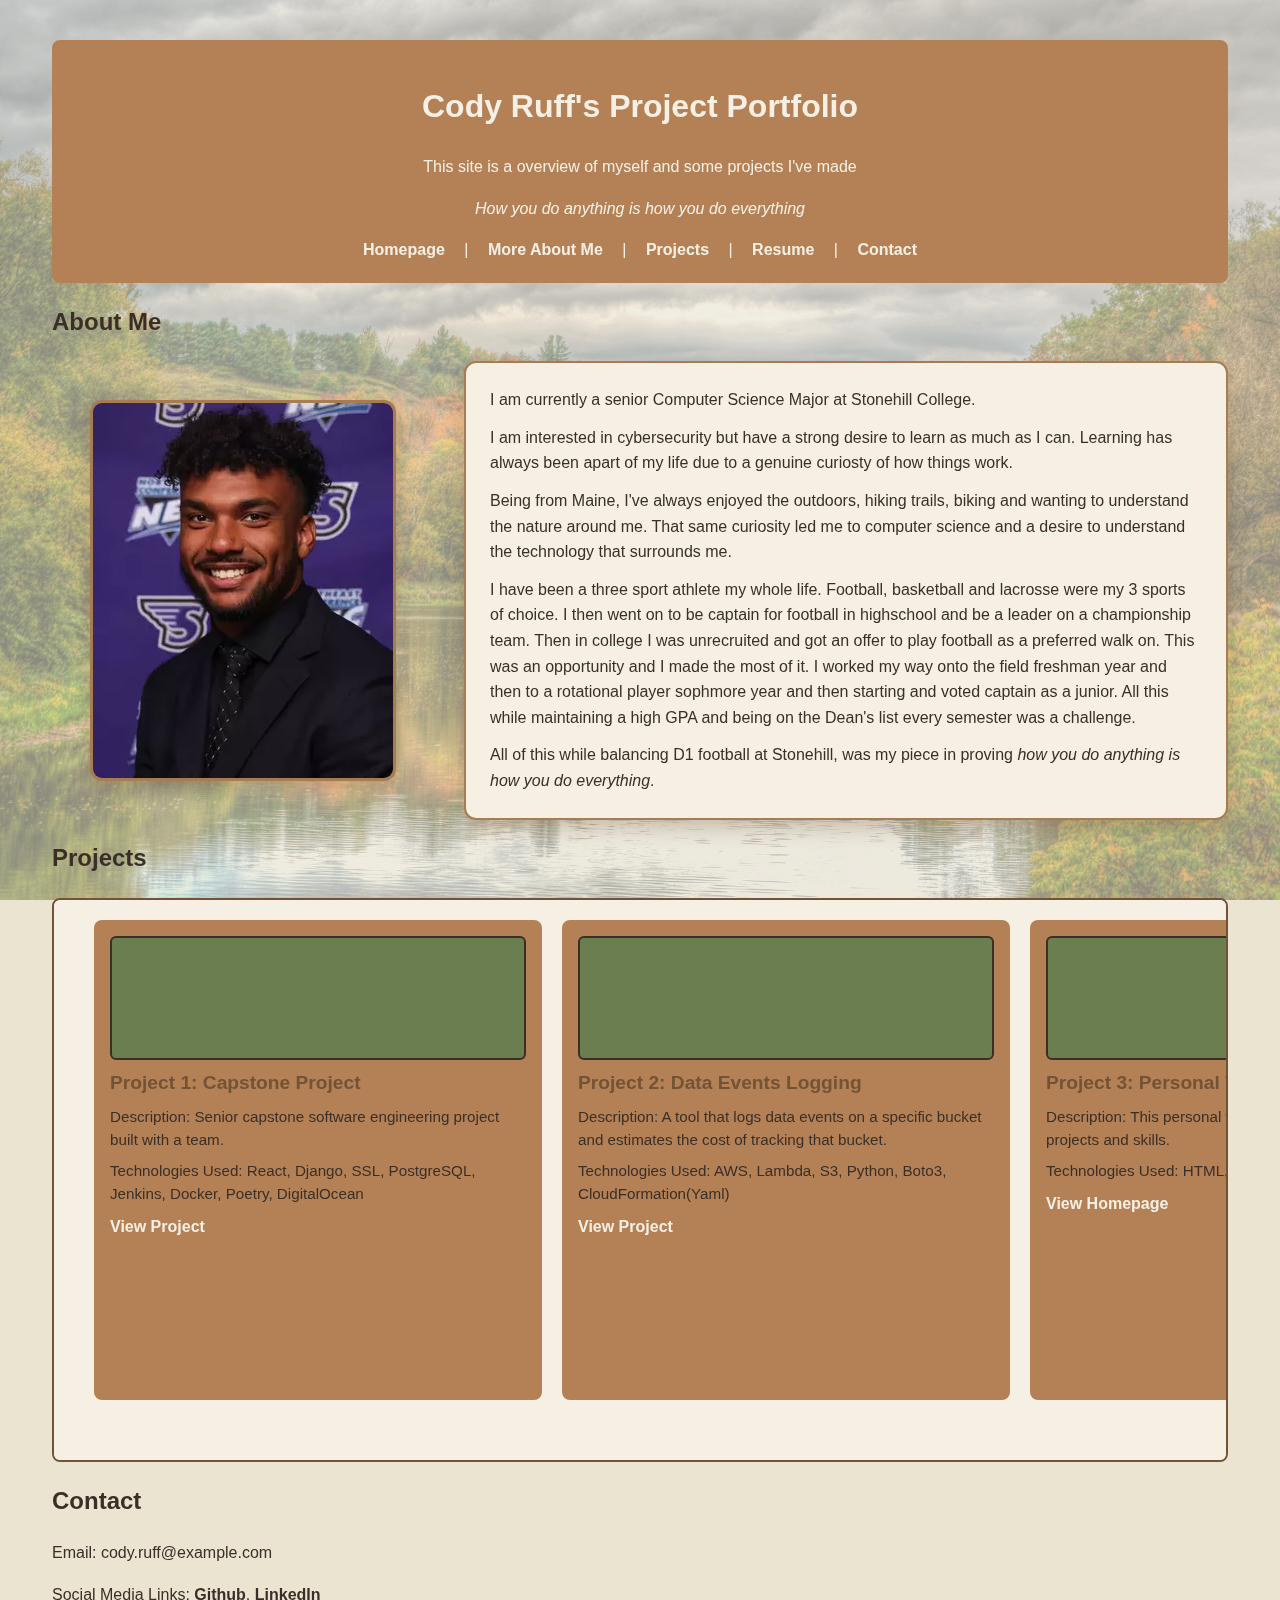
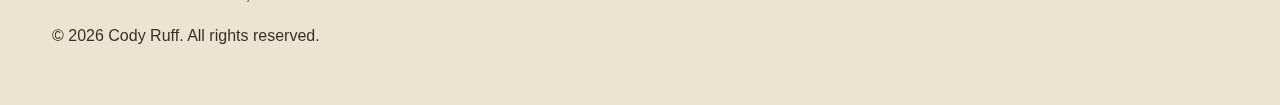
<file: index.html>
<!DOCTYPE html>

<html>

  <head>
    <title>Cody Ruff Projects Portfolio</title>
    <meta charset="UTF-8">
    <meta name="description" content="A showcase of my programming projects and skills.">
    <meta name="author" content="Cody Ruff">
    <meta name="viewport" content="width=device-width, initial-scale=1.0">
    <link rel="stylesheet" href="./css/style.css">
  </head>

  <body>

    <header id="homepage">    
            <h1>Cody Ruff's Project Portfolio</h1>
                  <p>This site is a overview of myself and some projects I've made</p>
                  <p><span class="italic-text">How you do anything is how you do everything</span></p>
      
      <nav>
            <a href="#homepage"> Homepage </a> |
            <a href="about.html"> More About Me </a> |
            <a href="index.html"> Projects </a> |
            <a href="about.html#resume"> Resume </a> |
            <a href="#contact"> Contact </a>      
      </nav>

    </header>

    <section id="about">
      <h2>About Me</h2>
          <div class="about-grid">

                  <div class="about-image">
                    <img src="assets/headshot.jpg" alt="Headshot of Cody Ruff">
                  </div>

                  <div class="about-text">
                    <p>I am currently a senior Computer Science Major at Stonehill College.</p>
                    <p>I am interested in cybersecurity but have a strong desire to learn as much as I can. Learning has always been apart of my life due to a genuine curiosty of how things work.</p>

                    <p>
                      Being from Maine, I've always enjoyed the outdoors, hiking trails, biking and wanting to understand the nature around me. 
                      That same curiosity led me to computer science and a desire to understand the technology that surrounds me.
                    </p>

                    <p>I have been a three sport athlete my whole 
                      life. Football, basketball and lacrosse were my 3 sports of choice. I then went on to be captain for football in 
                      highschool and be a leader on a championship team. Then in college I was unrecruited and got an offer to play 
                      football as a preferred walk on. This was an opportunity and I made the most of it. I worked my way onto the field 
                      freshman year and then to a rotational player sophmore year and then starting and voted captain as a junior. 
                      All this while maintaining a high GPA and being on the Dean's list every semester was a challenge.
                    </p>
                    
                    <p>
                      All of this while balancing D1 football at Stonehill, was my piece in proving <span class="italic-text">how you do anything is how you do everything</span>.
                    </p>

                  </div>

          </div>
    </section>


      <section id="projects">
        <h2>Projects</h2>

        <div class="projects-scroll-container">
          <div class="projects-list">

            <div class="project-card">
              <div class="project-image-placeholder"></div>
              <h3>Project 1: Capstone Project</h3>
              <p>Description: Senior capstone software engineering project built with a team.</p>
              <p>Technologies Used: React, Django, SSL, PostgreSQL, Jenkins, Docker, Poetry, DigitalOcean</p>
              <a href="#">View Project</a>
            </div>

            <div class="project-card">
              <div class="project-image-placeholder"></div>
              <h3>Project 2: Data Events Logging</h3>
              <p>Description: A tool that logs data events on a specific bucket and estimates the cost of tracking that bucket.</p>
              <p>Technologies Used: AWS, Lambda, S3, Python, Boto3, CloudFormation(Yaml)</p>
              <a href="https://github.com/codyruff/Data-Events.git" target="_blank">View Project</a>
            </div>

            <div class="project-card">
              <div class="project-image-placeholder"></div>
              <h3>Project 3: Personal Website</h3>
              <p>Description: This personal website which showcases my projects and skills.</p>
              <p>Technologies Used: HTML, CSS</p>
              <a href="#homepage">View Homepage</a>
            </div>

            

            <div class="project-card">
              <div class="project-image-placeholder"></div>
              <h3>Project 4: Trading Journal</h3>
              <p>Description: A web app for tracking and analyzing daily trades with CSV import/export support.</p>
              <p>Technologies Used: Python, JavaScript, HTML/CSS</p>
              <a href="#">View Project</a>
            </div>

            

            <div class="project-card">
              <div class="project-image-placeholder"></div>
              <h3>Project 5: Portfolio Dashboard</h3>
              <p>Description: An interactive dashboard displaying portfolio performance metrics and charts.</p>
              <p>Technologies Used: HTML, CSS, JavaScript</p>
              <a href="#">View Project</a>
            </div>

            <div class="project-card">
              <div class="project-image-placeholder"></div>
              <h3>Project 6: Placeholder</h3>
              <p>Description: Placeholder project description goes here.</p>
              <p>Technologies Used: TBD</p>
              <a href="#">View Project</a>
            </div>

          </div>
        </div>
      </section>

      
    </section>

    <section id="contact" class="contact">
      <h2>Contact</h2>
      <p>Email: cody.ruff@example.com</p>
      <p>Social Media Links: <a href="https://github.com/codyruff" target="_blank">Github</a>, <a href="https://www.linkedin.com/in/cody-ruff-b05169257/" target="_blank">LinkedIn</a></p>
    </section>

    <footer>
      <p>&copy; 2026 Cody Ruff. All rights reserved.</p>
    </footer>




  </body>
</html>
</file>
<file: css/style.css>
:root { 
   /* Earthy Neutrals */
  --tan: #eae4d1;        /* Light creamy beige background */
  --beige: #f5f0e3;      /* Off-white/off-tan for cards/sections */
  --dark-tan: #b48156;   /* Warm mid-brown for headers/cards */

  /* Earthy Browns & Oranges */
  --brown: #735335;      /* Deep rich brown */
  --cognac: #a67c52;     /* Warm camel/cognac accent */
  --terracotta: #c97b5e; /* Burnt orange-clay for highlights */

  /* Nature Greens */
  --olive-green: #8f7438; /* Muted olive */
  --sage: #a8b58a;        /* Soft sage for subtle accents */
  --forest: #6b7e4f;      /* Deeper green for depth */

  /* Purple Accent (kept, fits earthy jewel tone) */
  --purple: #724caf;     /* Your purple, pairs well with earth tones */

  /* Text & Borders */
  --text-dark: #3a2f27;  /* Dark brown-gray for body text */
  --text-light: #5d4a3a; /* Mid-gray for secondary text */
}


body {
  width: 95vw; 
  margin: 20px auto;
  background-color: var(--tan);
  font-family: Arial, sans-serif;
  color: var(--text-dark);
  line-height: 1.6;
  padding: 20px;
  box-sizing: border-box; /* Include padding in width calculations */
  
  background-image: linear-gradient(rgba(234, 228, 209, 0.6), rgba(234, 228, 209, 0.6)), url('../assets/fall_bckgrnd.jpg');
  /* linear gradient of same color to darken the image and make text more readable */
  background-size: cover;      /* scales to fill viewport without distortion */
  background-position: center; /* centers the focal point */
  background-attachment: fixed; /* still image doesn't scroll with content */
  background-repeat: no-repeat; /* prevents repeating of background image to fill viewport */
}

header {
  background-color: var(--dark-tan);
  color: var(--beige);
  padding: 20px 0;
  text-align: center;
  border-radius: 8px; /* rounded corners */
  margin-bottom: 20px;
}

/* link styles */
a {
  color: var(--beige);
  font-weight: bold;
  text-decoration: none;
}

a:hover,
a:focus {
  color: var(--purple);
  text-decoration: underline;
}

nav a {
  margin: 0 15px; /* need some horizontal spacing between nav links */
}

.contact a {
  color: var(--text-dark);
}

.contact a:hover,
.contact a:focus {
  color: var(--purple);
}

.italic-text { 
  font-style: italic;
}

/* About Grid Section */
.about-grid {
  display: grid;
  grid-template-columns: 1fr 2fr;  /* Image 1/3 width, text 2/3 */
  gap: 30px;                       /* Space between image & text */
  margin-top: 20px;
}

.about-image {
  display: flex;   /* handles image centering and scaling within its grid cell*/
  align-items: center; /* vertically center the image */
  justify-content: center; /* horizontally center the image */
}

.about-image img {
  max-width: 100%;
  height: auto; /* avoid image distortion and maintain aspect ratio*/
  border-radius: 12px;
  box-shadow: 0 8px 20px rgba(115, 83, 53, 0.3);  /* shadow was unnecessary but cool thing i found */
  border: 3px solid var(--cognac);
}

.about-text {
  display: flex; /* flex column for text content */
  flex-direction: column;
  gap: 12px; /* handles margins between paragraphs */
  background-color: var(--beige);  
  padding: 24px; /* inner padding for text content */
  border-radius: 12px;
  border: 2px solid var(--cognac);  
  box-shadow: 0 8px 20px rgba(115, 83, 53, 0.3);  /* same as image shadow */
}

.about-text p {
  margin: 0;
}

/* media query to create vertical stack if screen too small */ 
@media (max-width: 768px) { /* adjusts to stacked column if viewport width less than 768px */
  .about-grid {
    grid-template-columns: 1fr;  /* single column on small screens */
    gap: 20px;
  }
}

/* Horizontal Projects Flex Scroll */
.projects-scroll-container {
  height: clamp(420px, 80vh, 520px);         /* clamps height between 420px min, 80% viewport preferred, max 520px */
  overflow-x: auto;              /* horizontal scroll enabled */
  overflow-y: hidden;            /* disable vertical scroll */
  scroll-behavior: smooth;       /* smooth scrolling */
  padding: clamp(15px, 3vw, 20px);
  border: 2px solid var(--brown);
  border-radius: 8px;
  background-color: var(--beige);
}

.projects-list {
  display: flex;                 /* flexbox row is default */
  flex-wrap: nowrap;             /* no wrapping */
  gap: clamp(15px, 3vw, 20px);   /* space between cards using clamp */
  height: 100%;
  padding: 0 clamp(15px, 3vw, 20px);               /* edge padding responsive with clamp */
}

.projects-list::after {
  content: "";                   /* empty element just need padding */
  background-color: var(--beige);              
  padding-right: 20px;               /* space for padding after end of cards list */
}

.project-card {
  display: flex;          /* flex column for image + text */
  flex-direction: column; /* stack image + text vertically */
  flex: 0 0 35vw;           /* 35% width: 2.5 cards per view */  
  min-width: 250px;        /* minimum width to prevent cards from getting too small as long as its less than 75% of the viewport */
  max-width: 75vw;          /* max width to prevent cards from getting too large on very small screens */
  
  height: clamp(380px, 90vh, 480px);     /* responsive height: 380px min, 90% viewport preferred, max 480px */
  overflow-y: auto;                      /* enable vertical scroll if content overflows */
  background-color: var(--dark-tan);
  border-radius: 8px;
  padding: clamp(12px, 3vh, 16px);          /* inner padding for content inside card from edges of card */
  gap: 8px;
  box-sizing: border-box; /* include padding in width/height calculations since i dont want the card 
                          details touching the edge of card container include that padding in total card size*/
}

.project-image-placeholder {
  flex: none; 
  height: clamp(100px, 30vh, 120px);     /* 100px min, 30% viewport preferred, max 120px */
  background-color: var(--forest);
  border-radius: 6px;
  border: 2px solid var(--text-dark);
}

.project-card h3 {
  font-size: clamp(1rem, 4vw, 1.2rem);  /* scales 1-1.2rem with 4% viewport  as the preferred size */
  margin: 0;  /* remove default margin since cards are smaller and need to fit text more tightly*/
  color: var(--brown);
}

.project-card p {
  font-size: clamp(0.8rem, 3vw, 0.95rem); /* same as before just smaller text for paragraphs */
  margin: 0;
  line-height: 1.5;
}

/* resume grid styling */
.resume-grid {
  display: grid;
  grid-template-columns: 1fr;  /* Single column layout */
  margin-top: 20px; /* space above resume section */

}

.resume-text{
  display: flex; /* flex column for text content */
  flex-direction: column;
  gap: 10px; /* handles margins between paragraphs */
  background-color: var(--beige);  
  padding: 24px; /* inner padding for text content */
  border-radius: 12px;
  border: 2px solid var(--cognac);  
  box-shadow: 0 8px 20px rgba(115, 83, 53, 0.3);  /* same as image shadow */

}

.resume-text h2 {
  padding: 0px;
  margin: 15px 0 0 0; /* top margin for spacing, no bottom margin since gap handles that */
}

.resume-text p { /* paragraphs closer to their headers */
  margin: 0;
}

.resume-text .top-text {
  margin-top: 0; /* remove top margin from first paragraph since there's nothing above it */
}
</file>
